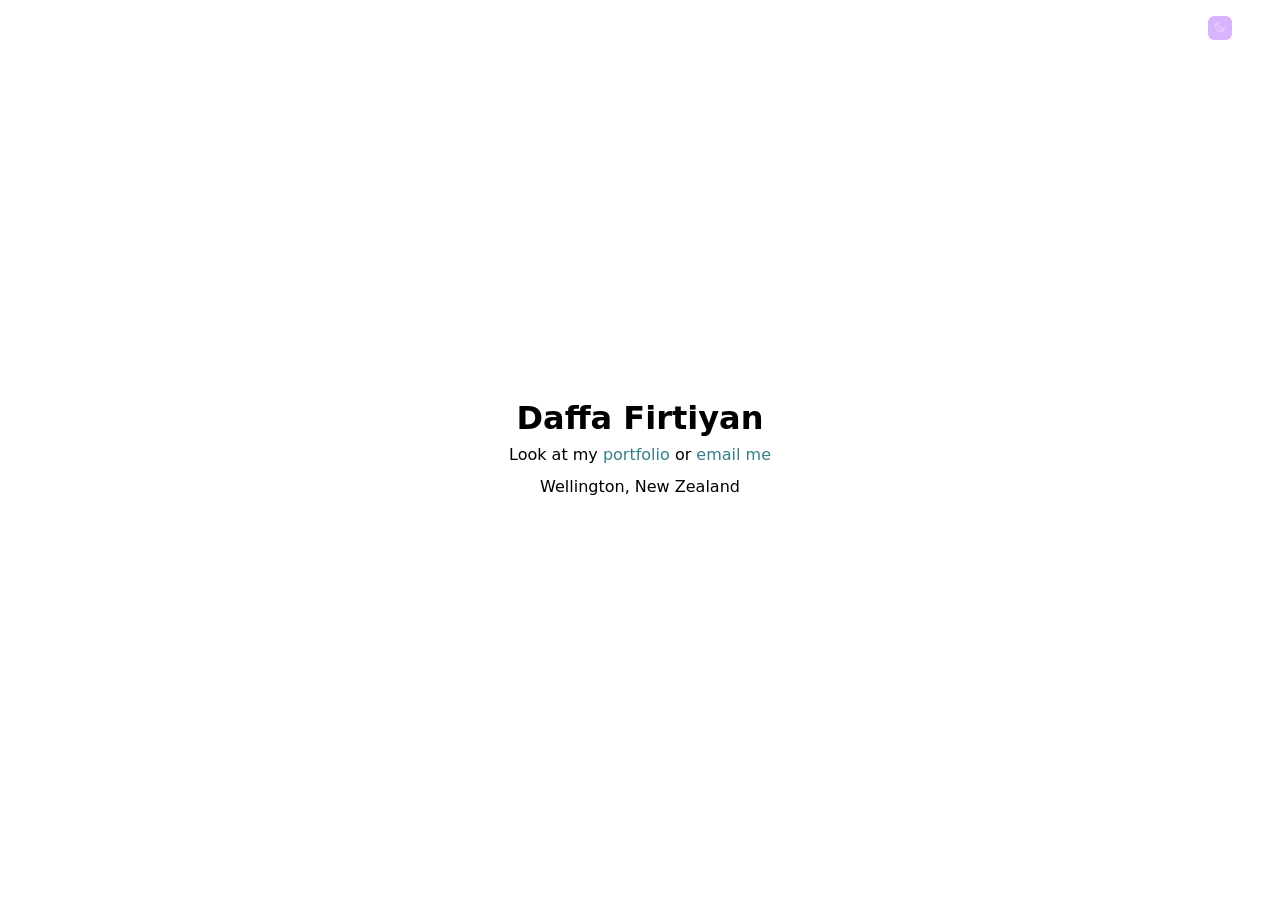
<file: index.html>
<!DOCTYPE html>
<html lang="en">
<head>
    <meta charset="UTF-8">
    <meta name="viewport" content="width=device-width, initial-scale=1.0">
    <title>Daffa</title>
    <style>
        body {
            height: 100vh;
            margin: 0;
            display: flex;
            justify-content: center;
            font-family: system-ui, -apple-system, BlinkMacSystemFont, 'Segoe UI', Roboto, Oxygen, Ubuntu, Cantarell, 'Open Sans', 'Helvetica Neue', sans-serif;
        }

        a { text-decoration: none; color: #34808A; }

        main {
            display: flex;
            flex-flow: column;
            align-items: center;
            justify-content: center;
            line-height: 0;
        }

        #darkModeButton {
            position: fixed;
            width: 1.5rem;
            height: 1.5rem;
            z-index: 10;
            right: 3rem;
            top: 1rem;
            border-radius: 0.375rem;
            border: none;
        }

        .bg-violet-300 {
            background-color: #d8b4fe;
        }
        .dark .bg-orange-300 {
            background-color: #fdba74;
        }
        .dark-mode {
            background-color: #000;
            color: #fff;
        }
    </style>
</head>
<body id="body">
    <button id="darkModeButton" type="button" class="bg-violet-300"></button>
    <main>
        <h1>Daffa Firtiyan</h1>
        <p>Look at my <a href="https://daffafirtiyan.github.io/portfolio/">portfolio</a> or <a href="mailto:mdaffa.anzalna@gmail.com">email me</a></p>
        <p>Wellington, New Zealand</p>
    </main>

    <script>
        let dark = true;
        if (!window.matchMedia('(prefers-color-scheme:dark)').matches) { dark = false }
        const sun = `
            <svg xmlns="http://www.w3.org/2000/svg" fill="none" viewBox="0 0 24 24" strokeWidth={1.5} stroke="currentColor" className="size-6">
                <path strokeLinecap="round" strokeLinejoin="round" d="M12 3v2.25m6.364.386-1.591 1.591M21 12h-2.25m-.386 6.364-1.591-1.591M12 18.75V21m-4.773-4.227-1.591 1.591M5.25 12H3m4.227-4.773L5.636 5.636M15.75 12a3.75 3.75 0 1 1-7.5 0 3.75 3.75 0 0 1 7.5 0Z" />
            </svg>
        `;

        const moon = `
            <svg xmlns="http://www.w3.org/2000/svg" fill="none" viewBox="0 0 24 24" strokeWidth={1.5} stroke="white" className="size-6">
                <path strokeLinecap="round" strokeLinejoin="round" d="M21.752 15.002A9.72 9.72 0 0 1 18 15.75c-5.385 0-9.75-4.365-9.75-9.75 0-1.33.266-2.597.748-3.752A9.753 9.753 0 0 0 3 11.25C3 16.635 7.365 21 12.75 21a9.753 9.753 0 0 0 9.002-5.998Z" />
            </svg>
        `;
        
        const themeSwitchButton = document.getElementById('darkModeButton');
        const body = document.getElementById('body');

        const updateTheme = () => {
            if (dark) {
                document.documentElement.classList.add('dark');
                themeSwitchButton.innerHTML = sun;
                themeSwitchButton.classList.add('bg-orange-300');
                themeSwitchButton.classList.remove('bg-violet-300');
                body.classList.add('dark-mode');
            } else {
                document.documentElement.classList.remove('dark');
                themeSwitchButton.innerHTML = moon;
                themeSwitchButton.classList.add('bg-violet-300');
                themeSwitchButton.classList.remove('bg-orange-300');
                body.classList.remove('dark-mode');
            }
        }

        const handleThemeSwitch = () => {
            if (dark) {
                dark = false;
            } else {
                dark = true;
            }
            updateTheme()
        }

        themeSwitchButton.addEventListener('click', handleThemeSwitch);
        updateTheme();
    </script>
</body>
</html>
</file>
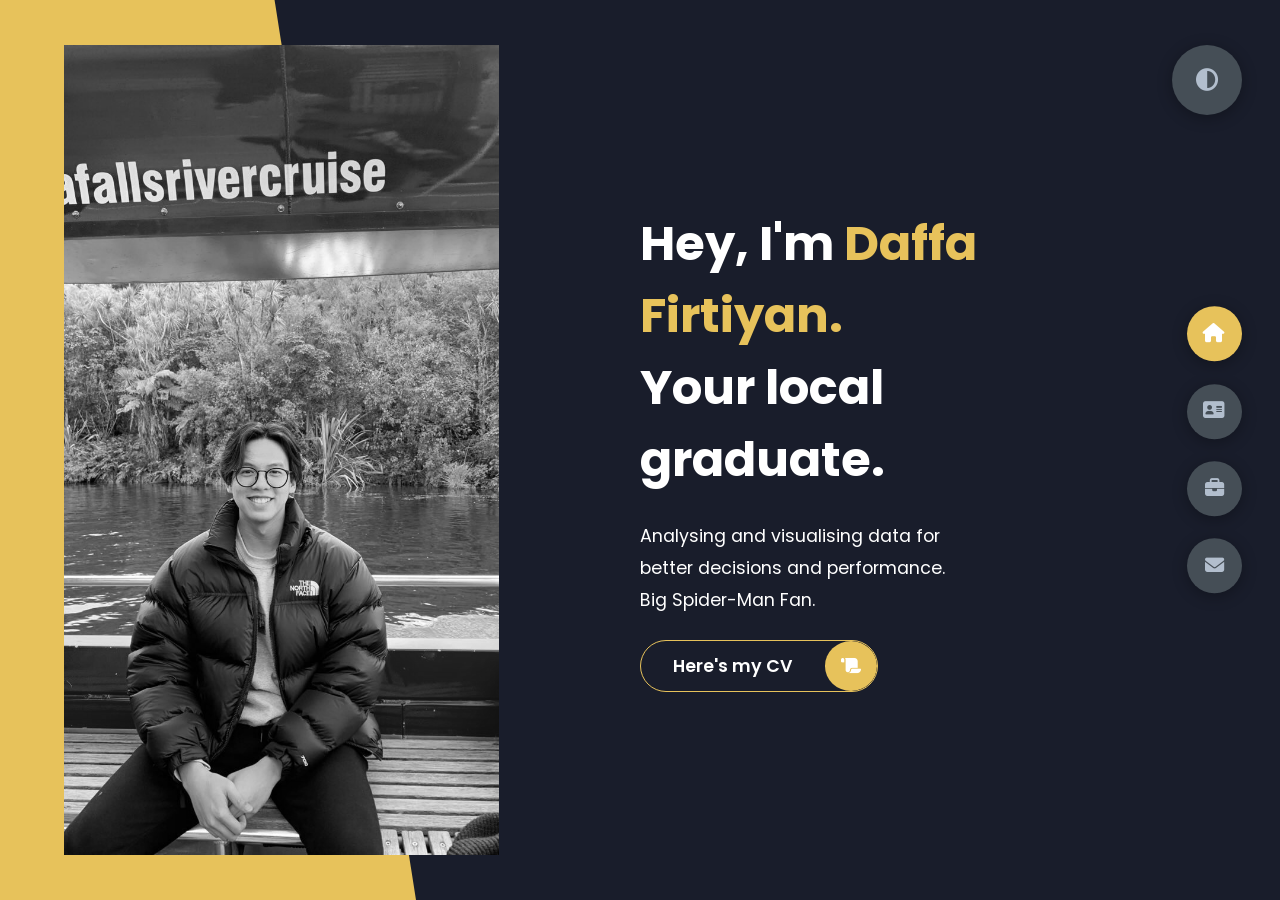
<file: 1index.html>
<!DOCTYPE html>
<html lang="en">
<head>
  <meta charset="UTF-8">
  <meta http-equiv="X-UA-Compatible" content="IE=edge">
  <meta name="viewport" content="width=device-width, initial-scale=1.0">
  <title>Daffa's Portfolio</title>
  <link rel="stylesheet" href="styles/styles.css">
  <link rel="preconnect" href="https://fonts.googleapis.com">
  <link rel="preconnect" href="https://fonts.gstatic.com" crossorigin>
  <link rel="stylesheet" href="https://fonts.googleapis.com/css2?family=Poppins:wght@400;500;600;700;800&display=swap">
  <link rel="stylesheet" href="https://cdnjs.cloudflare.com/ajax/libs/font-awesome/6.2.0/css/all.min.css" integrity="sha512-xh6O/CkQoPOWDdYTDqeRdPCVd1SpvCA9XXcUnZS2FmJNp1coAFzvtCN9BmamE+4aHK8yyUHUSCcJHgXloTyT2A==" crossorigin="anonymous" referrerpolicy="no-referrer" />
</head>
<body class="main-content">
  <header class="section sec1 header active" id="home">
    <div class="header-content">
        <div class="left-header">
            <div class="h-shape"></div>
            <div class="image">
                <img src="img/me.jpeg" alt="me">
            </div>
        </div>
        <div class="right-header">
            <h1 class="name">
                Hey, I'm <span class="name">Daffa Firtiyan.</span><br>
                Your local graduate.
            </h1>
            <p>
                Analysing and visualising data for better decisions and performance. <br>Big Spider-Man Fan.
            </p>
            <div class="btn-container">
                <a href="daffafirtiyancv.pdf" class="main-btn" target="_blank">
                    <span class="btn-text">Here's my CV</span>
                    <span class="btn-icon"><i class="fa-solid fa-scroll"></i></span>
                </a>
            </div>
        </div>
    </div>
  </header>
  <main>
    <section class="section sec2 about" id="about">
      <div class="main-title">
        <h2>About <span>me</span></h2>
      </div>
      <div class="about-container">
        <div class="left-about">
          <h4>A little bit about myself</h4>
          <p>Currently working towards my Bachelor of Commerce degree at Victoria University of Wellington, with a major in Information Systems and a minor in Computer Science. I am excited to be nearing the end of my studies, and I am looking forward to using my skills and knowledge to make a positive impact in the industry.</p>
          <p>I have a passion for data and business analysis and I am confident in my ability to communicate complex insights to a wide range of audiences. I am always eager to learn and grow as a professional, and I am excited to find a company that values data-driven decision making and is looking for someone like me to join their team.</p>
          <div class="btn-container">
            <a href="daffafirtiyancv.pdf" class="main-btn" download>
                <span class="btn-text">Download my CV</span>
                <span class="btn-icon"><i class="fa-solid fa-scroll"></i></span>
            </a>
        </div>
        </div>
        <div class="right-about" data-id="project">
          <div class="about-item">
            <div class="abt-text">
              <p class="large-text">Python</p>
              <p class="small-text">Projects</p>
            </div>
          </div>
          <div class="about-item">
            <div class="abt-text">
              <p class="large-text">R</p>
              <p class="small-text">Projects</p>
            </div>
          </div>
          <div class="about-item">
            <div class="abt-text">
              <p class="large-text">Tableau</p>
              <p class="small-text">Projects</p>
            </div>
          </div>
          <div class="about-item">
            <div class="abt-text">
              <p class="large-text">SQL</p>
              <p class="small-text">Projects</p>
            </div>
          </div>
        </div>
      </div>
      <div class="about-stats">
        <h4 class="about-title">My Degree</h4>
        <div class="progress-bars">
          <div class="progress-bar">
            <p class="progress-title">Bachelor of Commerce</p>
            <div class="progress-container">
              <p class="progress-text">98%</p>
              <div class="progress">
                <span class="commerce"></span>
              </div>
            </div>
          </div>
          <div class="progress-bar"> <!-- duplicate this -->
            <p class="progress-title">Major: Information System</p>
            <div class="progress-container">
              <p class="progress-text">95%</p>
              <div class="progress">
                <span class="info"></span>
              </div>
            </div>
          </div>
          <div class="progress-bar">
            <p class="progress-title">Minor: Computer Science</p>
            <div class="progress-container">
              <p class="progress-text">100%</p>
              <div class="progress">
                <span class="compsci"></span>
              </div>
            </div>
          </div>
        </div>
      </div>
      <h4 class="about-title">Work History</h4>
      <div class="timeline">
        <div class="timeline-item"> <!-- duplicate this -->
          <div class="timeline-icon"><i class="fa-solid fa-briefcase"></i></div>
          <p class="timeline-duration">February 2023 - Present</p>
          <h5>Applications Development and Information Systems Tutor <span>- Victoria University of Wellington</span></h5>
          <ul>
            <li>Guided students on how to analyse business requirements and identify relevant information to create effective and efficient features in application development.</li>
            <li>Developed strong communication and presentation skills by confidently delivering engaging content to large groups of students on complex and unfamiliar topics</li>
            <li>Analysed assessment data to identify areas where students struggled and adjusted teaching strategies to address common misconceptions and improve student outcomes</li>
            <li>Leveraged my industry experience and knowledge to provide real-world examples and case studies, helping students understand the practical applications of course material.</li>
            <li>Fostered a positive and inclusive classroom culture, encouraging students to share diverse perspectives and ideas, and promoting mutual respect and understanding.</li>
          </ul>
        </div>
        <div class="timeline-item"> <!-- duplicate this -->
          <div class="timeline-icon"><i class="fa-solid fa-briefcase"></i></div>
          <p class="timeline-duration">August 2022 - Present</p>
          <h5>Accounts Administration Assisstant <span>- Mediterranean Foods</span></h5>
          <ul>
            <li>Created custom VLOOKUP formulas to extract and manipulate specific data points from large datasets and utilised VLOOKUP to improve efficiency and accuracy in financial reporting and analysis.</li>
            <li>Processed invoices, coded expenses, and reconciled bank statements into Infusion Accounting Software.</li>
            <li>Managed accounts payable and accounts receivable, and resolved customer billing issues.</li>
            <li>Processed credit notes and assisted with the resolution of customer complaints.</li>
            <li>Handled sensitive and confidential financial information with discretion and performed ad-hoc administrative tasks such as filing, handling mail, replying to emails and basic bookkeeping as needed.</li>
          </ul>
        </div>
        <div class="timeline-item"> <!-- duplicate this -->
          <div class="timeline-icon"><i class="fa-solid fa-briefcase"></i></div>
          <p class="timeline-duration">February 2022 - March 2023</p>
          <h5>Duty Manager/Shift Supervisor <span>- Lighthouse Cinema</span></h5>
          <ul>
            <li>Conducted cinema projector equipment maintenance and performed troubleshooting as needed.</li>
            <li>Trained new team members, managed and monitored staff, and took corrective action as needed to resolve employee queries.</li>
            <li>Handled customer inquiries and complaints, performed physical inventory level checks on shelves, and restocked as needed.</li>
            <li>Responsible for ensuring all movies started and ended on time to maintain daily scheduled show times.</li>
          </ul>
        </div>
        <div class="timeline-item"> <!-- duplicate this -->
          <div class="timeline-icon"><i class="fa-solid fa-briefcase"></i></div>
          <p class="timeline-duration">February 2021 - January 2022</p>
          <h5>Barista/Front of House <span>- Seroja Cafe</span></h5>
          <ul>
            <li>Maintained a daily cash drawer and balanced it at the beginning and end of each shift</li>
            <li>Delivered excellent and efficient customer service as a barista, preparing and serving hot and cold drinks with accuracy</li>
            <li>Produce latte arts using a variety of dairy and alternative milk.</li>
            <li>Trained new baristas in workflow procedures, espresso and coffee brewing equipment, and drink preparation.</li>
          </ul>
        </div>
        <div class="timeline-item"> <!-- duplicate this -->
          <div class="timeline-icon"><i class="fa-solid fa-briefcase"></i></div>
          <p class="timeline-duration">July 2019 - November 2019</p>
          <h5>Python Tutor <span>- Victoria University of Wellington</span></h5>
          <ul>
            <li>Collaborated with lecturers and fellow tutors to determine the most effective methods of applying concepts taught in lectures</li>
            <li>Delivered marked assignments, tests, quizzes, and exams punctually and accurately</li>
            <li>Assisted students with coding and troubleshooting and evaluated their progress providing feedback</li>
            <li>Maintained accurate records of student progress, and provided regular progress reports</li>
          </ul>
        </div>
        <div class="timeline-item"> <!-- duplicate this -->
          <div class="timeline-icon"><i class="fa-solid fa-briefcase"></i></div>
          <p class="timeline-duration">January 2019 - February 2019</p>
          <h5>Junior Web Application Developer <span>- IBM-JTI</span></h5>
          <ul>
            <li>Determined coding requirements for site creation, including specialized scripts.</li>
            <li>Worked the front-end development for a web app used by internal employees to determine the big five personality type</li>
            <li>Self-taught and applied Angular skills to the project and deliver a working prototype of a front-end complete with API integration from the back-end within the time limit of the internship</li>
            <li>Demonstrated a solid understanding of web development best practices and standards and quickly able to learn new technologies and programming languages.</li>
            <li>Proven ability to troubleshoot and debug web-related issues and take the necessary action to fix them.</li>
            <li>Collaborated with cross-functional teams to develop and deliver high-quality web-based solutions.</li>
          </ul>
        </div>
      </div>
    </section>
    <section class="section sec3" id="project">
      <div class="project-content">
        <div class="main-title">
          <h2><span>Projects</span> that I've done</h2>
        </div>
        <div class="projects">
          <div class="project"> <!-- duplicate this-->
            <a href="https://github.com/DaffaFirtiyan/Mock-Sales-Analysis">
              <img src="img/bikeanalysis.PNG" alt="Bike Sales Dashboard">
              <div class="project-text">
                <h4>Bike Sales Analysis Dashboard</h4>
                <p>The project where I combine all the skills I've learned at uni. Based on the AdventureWorks database, I analyse business needs using agile methodologies and create an interactive dashboard using the ETL data process.</p>
                <p>Powered by SQL, PowerBI & Excel</p>
              </div>
            </a>
          </div>
          <div class="project"> <!-- duplicate this-->
            <a href="https://public.tableau.com/app/profile/daffa.firtiyan/viz/NZAirBnB2022/Dashboard1">
              <img src="img/nzairbnb.PNG" alt="AirBnB Dashboard">
              <div class="project-text">
                <h4>NZ AirBnB Analysis</h4>
                <p>A dashboard visualisation of NZ AirBnBs in 2022 would involve creating a user-friendly interface that would display key information about AirBnBs across various regions in New Zealand.</p>
                <p>Powered by Tableau, R & Excel</p>
              </div>
            </a>
          </div>
          <div class="project"> <!-- duplicate this-->
            <a href="https://public.tableau.com/app/profile/daffa.firtiyan/viz/NetflixDashboard_16742730542080/Netflix">
              <img src="img/netflixdata.PNG" alt="Netflix Dashboard">
              <div class="project-text">
                <h4>Netflix Dashboard</h4>
                <p>Fun Netflix themed dashboard that shows things like Total Movies added to Netflix by country, how many titles are avaiable on the platform from 2008-2021, etc.</p>
                <p>Powered by Tableau & Excel</p>
              </div>
            </a>
          </div>
          <div class="project"> <!-- duplicate this-->
            <a href="https://github.com/DaffaFirtiyan/COVID-Data-Explorer">
              <img src="img/coronavirus-data-explorer.png" alt="Covid Date Explorer">
              <div class="project-text">
                <h4>COVID Data Explorer</h4>
                <p>Data analysis to explore data relating to cases, deaths, vaccinations.</p>
                <p>Powered by SQL & Excel</p>
              </div>
            </a>
          </div>
          <div class="project"> <!-- duplicate this-->
            <a href="https://github.com/DaffaFirtiyan/Data-Science/blob/main/stocks101.r">
              <img src="img/stocks.webp" alt="Stocks">
              <div class="project-text">
                <h4>Stocks Data Visualiser</h4>
                <p>Data visualiser of stock movements using CAPM, Jensen Alpha, ROI, etc.</p>
                <p>Powered by R</p>
              </div>
            </a>
          </div>
          <div class="project"> <!-- duplicate this-->
            <a href="https://view.officeapps.live.com/op/view.aspx?src=https%3A%2F%2Fraw.githubusercontent.com%2FDaffaFirtiyan%2FExcel-Bike-Sales%2Fmain%2Fbike%2520sales.xlsx&wdOrigin=BROWSELINK">
              <img src="img/bikesales.PNG" alt="Bike Sales Dashboard">
              <div class="project-text">
                <h4>Bike Sales Analysis</h4>
                <p>A dashboard entirely in Excel complete with analysis of bike sales with data pulled from Kaggle.</p>
                <p>Powered by Excel</p>
              </div>
            </a>
          </div>
          <div class="project"> <!-- duplicate this-->
            <a href="https://github.com/DaffaFirtiyan/hiking-webscraper">
              <img src="img/trails.jpg" alt="Trails">
              <div class="project-text">
                <h4>Wellington Hiking Trails Webscraper</h4>
                <p>Small python webscraper that collects data about all the trails in Wellington so I can check them off one by one :)</p>
                <p>Powered by Python</p>
              </div>
            </a>
          </div>
          <div class="project"> <!-- duplicate this-->
            <a href="https://github.com/DaffaFirtiyan/Excel-Supermarket-Sales">
              <img src="img/supermarket.jpg" alt="Stocks">
              <div class="project-text">
                <h4>Supermarket Dashboard</h4>
                <p>Interactive dashboard made entirely in Excel with data about supermarket sales pulled from Kaggle.</p>
                <p>Powered by Excel</p>
              </div>
            </a>
          </div>
          <div class="project"> <!-- duplicate this-->
            <a href="https://github.com/DaffaFirtiyan/python101/tree/main/madlibs">
              <img src="img/madlibs.jpg" alt="madlibs">
              <div class="project-text">
                <h4>Madlibs</h4>
                <p>Computer asks you to input words and then it tells a story.</p>
                <p>Powered by Python</p>
              </div>
            </a>
          </div>
          <div class="project"> <!-- duplicate this-->
            <a href="https://github.com/DaffaFirtiyan/python101/tree/main/hangman">
              <img src="img/hangman.jfif" alt="hangman">
              <div class="project-text">
                <h4>Hangman</h4>
                <p>You guess a word letter by letter.</p>
                <p>Powered by Python</p>
              </div>
            </a>
          </div>
          <div class="project"> <!-- duplicate this-->
            <a href="https://github.com/DaffaFirtiyan/python101/tree/main/passwordManager">
              <img src="img/passmanager.webp" alt="Password Manager">
              <div class="project-text">
                <h4>Password Manager</h4>
                <p>Encoded password manager. You need to have a pass key to view your password in plaintext.</p>
                <p>Powered by Python</p>
              </div>
            </a>
          </div>
          <div class="project"> <!-- duplicate this-->
            <a href="https://github.com/DaffaFirtiyan/python101/tree/main/computerNumberGuess">
              <img src="img/pcguess.png" alt="Computer Number Guess">
              <div class="project-text">
                <h4>Computer Number Guess</h4>
                <p>The computer will try to guess the number you picked.</p>
                <p>Powered by Python</p>
              </div>
            </a>
          </div>
          <div class="project"> <!-- duplicate this-->
            <a href="https://github.com/DaffaFirtiyan/python101/tree/main/userNumberGuess">
              <img src="img/userguess.jpg" alt="User Number Guess">
              <div class="project-text">
                <h4>User Number Guess</h4>
                <p>You guess the number a computer picked.</p>
                <p>Powered by Python</p>
              </div>
            </a>
          </div>
          
        </div>
      </div>
    </section>
    <section class="section sec4" id="contact">
      <div class="contact-container">
        <div class="main-title">
          <h2><span>Contact</span> me</h2>
        </div>
        <div class="contact-content-container">
          <div class="left-contact">
            <h4>Leave your details here</h4>
            <br><br><br>
            <div class="contact-info">
              <div class="contact-item">
                <div class="icon">
                  <i class="fa-solid fa-envelope"></i> Email:
                </div>
                <p>mdaffa.anzalna@gmail.com</p>
              </div>
              <div class="contact-item">
                <div class="icon">
                  <i class="fa-solid fa-location-dot"></i> Location:
                </div>
                <p>Wellington, New Zealand</p>
              </div>
              <div class="contact-item">
                <div class="icon">
                  <i class="fa-solid fa-building-columns"></i> Education:
                </div>
                <p>Victoria University of Wellington</p>
              </div>
              <div class="contact-item">
                <div class="icon">
                  <i class="fa-solid fa-language"></i> Languages:
                </div>
                <p>English, Indonesian</p>
              </div>
            </div>
            <div class="contact-icons">
              <div class="contact-icon" target="_blank">
                <a href="https://www.linkedin.com/in/daffa-firtiyan-549706184/"><i class="fa-brands fa-linkedin"></i></a>
                <a href="https://github.com/DaffaFirtiyan"><i class="fa-brands fa-github"></i></a>
                <a href="facebook.com"><i class="fa-brands fa-facebook"></i></a>
                <a href="instagram.com"><i class="fa-brands fa-instagram"></i></a>
                <a href="twitter.com"><i class="fa-brands fa-twitter"></i></a>
              </div>
            </div>
          </div>
          <div class="right-contact">
            <form action="" class="contact-form">
              <div class="input-control input-control-2">
                <input type="text" required placeholder="Your Name">
                <input type="text" required placeholder="Your Email">
              </div>
              <div class="input-control">
                <input type="text" required placeholder="Subject">
              </div>
              <div class="input-control">
                <textarea name="" id="" cols="15" rows="8"></textarea>
              </div>
              <div class="submit-btn">
                <a href="" class="main-btn">
                  <span class="btn-text">Send</span>
                  <span class="btn-icon"><i class="fa-solid fa-paper-plane"></i></span>
                </a>
              </div>
            </form>
          </div>
        </div>
      </div>
    </section>
  </main>

  <div class="controls">
    <div class="control control1-1 active active-btn" data-id="home">
      <i class="fa-solid fa-house"></i>
    </div>
    <div class="control control1-2 active" data-id="about">
      <i class="fa-solid fa-address-card"></i>
    </div>
    <div class="control control1-3 active" data-id="project">
      <i class="fa-solid fa-briefcase"></i>
    </div>
    <div class="control control1-4 active" data-id="contact">
      <i class="fa-solid fa-envelope"></i>
    </div>
  </div>

  <div class="theme-btn">
    <i class="fa-solid fa-adjust"></i>
  </div>

  <script src="apps.js"></script>
</body>
</html>
</file>
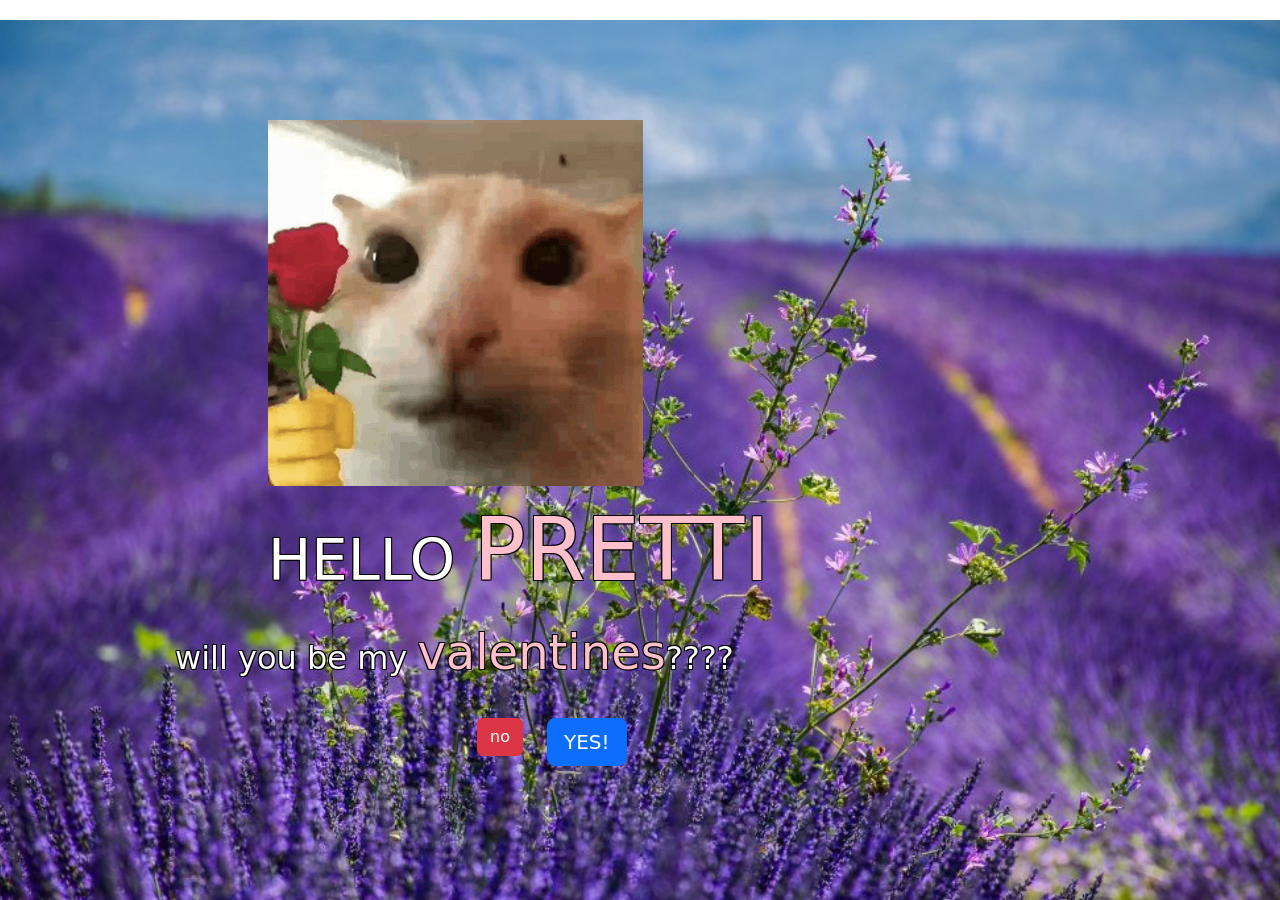
<file: indexval.html>
<!DOCTYPE html>
<html>
    <head>
        <meta charset="utf-8">
        <title><3</title>
        <meta name="description" content="">
        <meta name="viewport" content="width=device-width, initial-scale=1">
        <link href="https://cdn.jsdelivr.net/npm/bootstrap@5.3.2/dist/css/bootstrap.min.css" rel="stylesheet" integrity="sha384-T3c6CoIi6uLrA9TneNEoa7RxnatzjcDSCmG1MXxSR1GAsXEV/Dwwykc2MPK8M2HN" crossorigin="anonymous">
        <link rel="stylesheet" href="val.css">
    </head>
    <body>
        <div class="container vh-100">
            <div id="home-page" class="row">
                <div class="row" style="height: 120px;"></div>
                <div class="row">
                    <div class="col-2"></div>
                    <div class="col-8">
                        <img src="img/cat-cat-love.gif" alt="cat" id="cat" class="img-fluid">
                    </div>
                    <div class="col-2"></div>
                </div>
                <div class="row">
                    <div class="col-2"></div>
                    <div class="col-10 justify-content-center">
                        <span class="heading">HELLO <span class="pink">PRETTI</span></span>
                    </div>
                </div>
                <div class="row">
                    <div class="col-1"></div>
                    <div class="col-10">
                        <span class="sub-heading">will you be my <span class="pink">valentines</span>????</span>
                    </div>
                </div>
                <div class="row">
                    <div class="row" style="height: 30px;"></div>
                    <div class="col-2"></div>
                    <div class="col-3">
                        <button type="button" class="btn btn-danger float-end" onclick="sheSaidNo()">no</button>
                    </div>
                    <div class="col-5">
                        <button type="button" class="btn btn-primary btn-lg float-start" onclick="showPage('yes-page'); playAudio('yippeemp3')">YES!</button>
                    </div>
                </div>
            </div>
            <div id="yes-page" class="row hidden">
                <div class="row" style="height: 200px;"></div>
                <div class="row" style="height: 100px;">
                    <span class="sub-heading">YIIIPPPPEEEEEEEEEE</span>
                </div>
                <div class="row">
                    <div class="col-2">
                        <img src="img/yippee.gif" alt="yippeeee" id="yippee">
                    </div>
                    <div class="col-6">
                        <img src="img/yippee.gif" alt="yippeeee" id="yippee">
                    </div>
                    <div class="col-3">
                        <img src="img/yippee.gif" alt="yippeeee" id="yippee">
                    </div>
                </div>
                <div class="row">
                    <span class="sub-heading">your <span class="pink">PACKAGE</span> will be delivered as soon as i finish moving</span>
                </div>
                <div class="row">
                    <button type="button" class="btn btn-primary btn-lg " onclick="sheSaidYes()"><span class="pink">i lov u</span></button>
                </div>
            </div>
            <div id="no-page" class="row hidden">
                <img src="img/thousand-yard-stare-cat.gif" alt="">
                <img src="img/thousand-yard-stare-cat.gif" alt="">
            </div>
            <div id="yes-yes-page" class="row hidden">
                <div class="row" style="height:300px"></div>
                <div class="row">
                    <div class="justify-content-center align-items-center">
                        <img id="gifDisplay" class="img-fluid">
                    </div>
                </div>
            </div>
        </div>

        <audio id="yippeemp3" src="audio/Yippee - Meme Sound Effect.mp3"></audio>
        <audio id="nooooo" src="audio/Download.mp3"></audio>
        <audio id="lavieenrose" src="audio/lavieenrose.mp3"></audio>

        <script>
            var gifUrls = [
                "img/dance1.gif",
                "img/dance2.gif",
                "img/dance3.gif",
                "img/dance4.gif",
                "img/dance5.gif"
            ];
            var currentIndex = 0;
            var gifDisplay = document.getElementById("gifDisplay");
            var rotationInterval;

            function showPage(pageId) {
                document.getElementById('home-page').classList.add('hidden');
                document.getElementById('yes-page').classList.add('hidden');
                document.getElementById('yes-yes-page').classList.add('hidden');
                document.getElementById('no-page').classList.add('hidden');

                document.getElementById(pageId).classList.remove('hidden');
            }

            function playAudio(mp3) {
                document.getElementById(mp3).play();
            }

            

            function showNextGif() {
                gifDisplay.src = gifUrls[currentIndex];
                currentIndex = (currentIndex + 1) % gifUrls.length;  // Loop back to the beginning if at the end
            }

            function startRotation() {
                // Start rotation only if it hasn't started already
                if (!rotationInterval) {
                    showNextGif();  // Show the first GIF immediately
                    rotationInterval = setInterval(showNextGif, 4000);  // Set interval to change GIF every 4 seconds
                }
            }

            function sheSaidYes() {
                showPage('yes-yes-page');
                playAudio('lavieenrose');
                startRotation();

                // Delayed function after 20 seconds
                setTimeout(function() {
                    showPage('home-page');
                }, 20000);  // 20,000 milliseconds = 20 seconds
            }

            function sheSaidNo() {
                showPage('no-page'); 
                playAudio('nooooo');

                setTimeout(function() {
                    showPage('home-page');
                }, 17000);  
            }
        </script>
        <script src="https://code.jquery.com/jquery-3.2.1.slim.min.js"></script>
        <script src="https://cdn.jsdelivr.net/npm/@popperjs/core@2.9.2/dist/umd/popper.min.js"></script>
        <script src="https://maxcdn.bootstrapcdn.com/bootstrap/4.0.0/js/bootstrap.min.js"></script>
        
    </body>           
</html>
</file>
<file: styles/styles.css>
* {
  margin: 0;
  padding: 0;
  box-sizing: border-box;
  list-style-type: none;
}

.light-mode {
  --color-primary: #fff;
  --color-secondary: #5b80e7;
  --color-white: #454e56;
  --color-black: #000;
  --color-gray-0: #f8f8f8;
  --color-gray-1: #6c7983;
  --color-gray-2: #6c7983;
  --color-gray-3: #6c7983;
  --color-gray-4: #f8f8f8;
  --color-gray-5: #f8f8f8;
  --color-gray-6: #12181b;
}

/* variables */
:root {
  --color-primary: #191d2b;
  --color-secondary: #E7C25B;
  --color-white: #fff;
  --color-black: #000;
  --color-gray-0: #f8f8f8;
  --color-gray-1: #dbe1e8;
  --color-gray-2: #b2becd;
  --color-gray-3: #6c7983;
  --color-gray-4: #454e56;
  --color-gray-5: #2a2e35;
  --color-gray-6: #12181b;
  --br-sm-2: 14px;
  --box-shadow-1: 0 3px 15px rgba(0, 0, 0, 0.3);
  --transition-ease: all .09s ease-in-out;
}

body {
  background-color: var(--color-primary);
  font-family: "Poppins", sans-serif;
  font-size: 1.1rem;
  color: var(--color-white);
  transition: var(--transition-ease);
}

a {
  display: inline-block;
  text-decoration: none;
  color: inherit;
  font-family: inherit;
}

header {
  height: 100vh;
  color: var(--color-white);
  overflow: hidden;
}

section {
  min-height: 100vh;
  width: 100%;
  position: absolute;
  left: 0;
  top: 0;
  padding: 3rem 18rem;
}

.section {
  transform: translateY(-100%) scale(0);
  transition: var(--transition-ease);
  background-color: var(--color-primary);
}

.sec1 {
  display: none;
  transform: translateY(0) scale(1);
}

.sec2 {
  display: none;
  transform: translateY(0) scale(1);
}

.sec3 {
  display: none;
  transform: translateY(0) scale(1);
}

.sec4 {
  display: none;
  transform: translateY(0) scale(1);
}

.active {
  display: block;
  animation: scaleAnim 0.09s ease-in-out;
}
@keyframes scaleAnim {
  0% {
    transform: translateY(-100%) scaleY(0);
  }
  100% {
    transform: translateY(0) scaleY(1);
  }
}

.controls {
  position: fixed;
  z-index: 10;
  top: 50%;
  right: 3%;
  display: flex;
  flex-direction: column;
  align-items: center;
  justify-content: center;
  transform: translateY(-50%);
}
.controls .active-btn {
  background-color: var(--color-secondary) !important;
  transition: var(--transition-ease);
}
.controls .active-btn i {
  color: var(--color-white) !important;
}
.controls .control {
  padding: 1rem;
  cursor: pointer;
  background-color: var(--color-gray-4);
  width: 55px;
  height: 55px;
  border-radius: 50%;
  display: flex;
  justify-content: center;
  align-items: center;
  margin: 0.7rem 0;
  box-shadow: var(--box-shadow-1);
}
.controls .control i {
  font-size: 1.2rem;
  color: var(--color-gray-2);
  pointer-events: none;
}

/* dark/light mode */
.theme-btn {
  top: 5%;
  right: 3%;
  width: 70px;
  height: 70px;
  border-radius: 50%;
  background-color: var(--color-gray-4);
  cursor: pointer;
  position: fixed;
  display: flex;
  justify-content: center;
  align-items: center;
  box-shadow: 0 3px 15px rgba(0, 0, 0, 0.3);
  transition: all 0.09s ease-in-out;
}
.theme-btn:active {
  transform: translateY(-5px);
}
.theme-btn i {
  font-size: 1.4rem;
  color: var(--color-gray-2);
  pointer-events: none;
}

/* header content */
.header-content {
  display: grid;
  grid-template-columns: repeat(2, 1fr);
  height: 100%;
}
.header-content .left-header {
  display: flex;
  align-items: center;
  position: relative;
}
.header-content .left-header .h-shape {
  transition: var(--transition-ease);
  width: 65%;
  height: 100%;
  background-color: var(--color-secondary);
  position: absolute;
  left: 0;
  top: 0;
  z-index: -1;
  -webkit-clip-path: polygon(0 0, 66% 0, 100% 100%, 0% 100%);
          clip-path: polygon(0 0, 66% 0, 100% 100%, 0% 100%);
}
.header-content .left-header .image {
  border-radius: var(--br-sm-2);
  width: 68%;
  height: 90%;
  margin-left: 4rem;
  background-color: var(--color-black);
  transition: var(--transition-ease);
}
.header-content .left-header .image img {
  width: 100%;
  height: 100%;
  -o-object-fit: cover;
     object-fit: cover;
  transition: var(--transition-ease);
  filter: grayscale(100%);
}
.header-content .left-header .image img:hover {
  filter: grayscale(0);
}
.header-content .right-header {
  display: flex;
  flex-direction: column;
  justify-content: center;
  padding-right: 18rem;
}
.header-content .right-header .name {
  font-size: 3rem;
}
.header-content .right-header .name span {
  color: var(--color-secondary);
}
.header-content .right-header p {
  margin: 1.5rem 0;
  line-height: 2rem;
}

/* about content */
.about-container {
  display: grid;
  grid-template-columns: repeat(2, 1fr);
  padding-top: 3.5rem;
  padding-bottom: 5rem;
}
.about-container .right-about {
  display: grid;
  grid-template-columns: repeat(2, 1fr);
  grid-gap: 2rem;
}
.about-container .right-about .about-item {
  border: 1px solid var(--color-gray-5);
  border-radius: 5px;
  transition: var(--transition-ease);
  box-shadow: 1px 2px 15px rgba(0, 0, 0, 0.1);
}
.about-container .right-about .about-item:hover {
  cursor: default;
  transform: translateY(-5px);
  border: 1px solid var(--color-secondary);
  box-shadow: 1px 4px 15px rgba(0, 0, 0, 0.32);
}
.about-container .right-about .about-item .abt-text {
  padding: 1.5rem;
  display: flex;
  flex-direction: column;
}
.about-container .right-about .about-item .abt-text .large-text {
  font-size: 3rem;
  font-weight: 700;
  color: var(--color-secondary);
}
.about-container .right-about .about-item .abt-text .small-text {
  padding-left: 3rem;
  position: relative;
  text-transform: uppercase;
  font-size: 1.2rem;
  color: var(--color-gray-1);
  letter-spacing: 2px;
}
.about-container .right-about .about-item .abt-text .small-text::before {
  content: "";
  position: absolute;
  left: 0;
  top: 15px;
  width: 2rem;
  height: 2px;
  background-color: var(--color-gray-5);
}
.about-container .left-about {
  padding-right: 5rem;
}
.about-container .left-about p {
  line-height: 2rem;
  padding: 1rem;
  color: var(--color-gray-1);
}
.about-container .left-about h4 {
  font-size: 2rem;
  text-transform: uppercase;
}

.about-stats {
  padding-bottom: 4rem;
}
.about-stats .progress-bars {
  display: grid;
  grid-template-columns: repeat(2, 1fr);
  grid-gap: 2rem;
}
.about-stats .progress-bars .progress-bar {
  display: flex;
  flex-direction: column;
}
.about-stats .progress-bars .progress-bar .progress-title {
  text-transform: uppercase;
  font-weight: 500;
}
.about-stats .progress-bars .progress-bar .progress-container {
  display: flex;
  align-items: center;
}
.about-stats .progress-bars .progress-bar .progress-container .progress-text {
  color: var(--color-gray-2);
}
.about-stats .progress-bars .progress-bar .progress-container .progress {
  width: 100%;
  height: 0.45rem;
  background-color: var(--color-gray-4);
  margin-left: 1rem;
  position: relative;
}
.about-stats .progress-bars .progress-bar .progress-container .progress span {
  position: absolute;
  top: 0;
  left: 0;
  height: 100%;
  background-color: var(--color-secondary);
  transition: var(--transition-ease);
}
.about-stats .progress-bars .progress-bar .progress-container .progress .info {
  width: 95%;
}
.about-stats .progress-bars .progress-bar .progress-container .progress .commerce {
  width: 98%;
}
.about-stats .progress-bars .progress-bar .progress-container .progress .compsci {
  width: 100%;
}

.about-title {
  text-transform: uppercase;
  font-size: 1.4rem;
  text-align: center;
  padding: 3.5rem 0;
  position: relative;
}
.about-title::before {
  content: "";
  position: absolute;
  left: 50%;
  top: 0;
  width: 40%;
  height: 1px;
  background-color: var(--color-gray-5);
  transform: translateX(-50%);
}

/* timeline content */
.timeline {
  display: grid;
  grid-template-columns: repeat(1, 1fr);
  grid-gap: 2rem;
  padding-bottom: 3rem;
}
.timeline .timeline-item {
  position: relative;
  padding-left: 3rem;
  border-left: 1px solid var(--color-gray-5);
}
.timeline .timeline-item .timeline-icon {
  position: absolute;
  left: -25px;
  top: 0;
  background-color: var(--color-secondary);
  width: 50px;
  height: 50px;
  border-radius: 50%;
  display: flex;
  align-items: center;
  justify-content: center;
}
.timeline .timeline-item .timeline-icon i {
  font-size: 1.3rem;
}
.timeline .timeline-item .timeline-duration {
  padding: 0.2rem 0.6rem;
  background-color: var(--color-gray-5);
  border-radius: 15px;
  display: inline-block;
  font-size: 0.8rem;
  text-transform: uppercase;
  font-weight: 500;
}
.timeline .timeline-item h5 {
  padding: 1rem 0;
  text-transform: uppercase;
  font-size: 1.3rem;
  font-weight: 600;
}
.timeline .timeline-item h5 span {
  color: var(--color-gray-2);
  font-weight: 500;
  font-size: 1.2rem;
}
.timeline .timeline-item li {
  color: var(--color-gray-2);
  list-style-type: circle;
  margin-left: 1.5rem;
}

/* projects contents */
.projects {
  display: grid;
  grid-template-columns: repeat(3, 1fr);
  grid-gap: 2rem;
  margin-top: 3rem;
}
.projects .project {
  position: relative;
  background-color: var(--color-gray-5);
  border-radius: 5px;
  box-shadow: 1px 1px 20px rgba(0, 0, 0, 0.1);
  transition: var(--transition-ease);
}
.projects .project:hover {
  box-shadow: 1px 1px 20px rgba(0, 0, 0, 0.3);
  transform: translateY(-5px);
  transition: var(--transition-ease);
}
.projects .project:hover img {
  filter: grayscale(0);
  transform: scale(1.1);
  box-shadow: 1px 4px 17px rgba(0, 0, 0, 0.8);
}
.projects .project img {
  width: 100%;
  height: 300px;
  -o-object-fit: cover;
     object-fit: cover;
  border-radius: 5px 5px 0px 0px;
  filter: grayscale(100%);
  transition: var(--transition-ease);
}
.projects .project .project-text {
  margin-top: -7px;
  padding: 1.1rem;
  border-top: 8px solid var(--color-secondary);
}
.projects .project .project-text h4 {
  font-size: 1.5rem;
  margin-bottom: 0.7rem;
  transition: var(--transition-ease);
  cursor: pointer;
}
.projects .project .project-text h4:hover {
  color: var(--color-secondary);
}
.projects .project .project-text p {
  color: var(--color-gray-2);
  line-height: 2rem;
  padding-bottom: 1rem;
}

/* contact contents */
.contact-content-container {
  display: flex;
  padding-top: 3.5rem;
}
.contact-content-container .left-contact {
  flex: 2;
}
.contact-content-container .left-contact h4 {
  margin-top: 1rem;
  font-size: 2rem;
  text-transform: uppercase;
}
.contact-content-container .left-contact p {
  margin: 1rem 0;
  line-height: 2rem;
}
.contact-content-container .left-contact .contact-info .contact-item {
  display: flex;
  align-items: center;
  justify-content: space-between;
}
.contact-content-container .left-contact .contact-info .contact-item p {
  margin: 0.3rem 0 !important;
  padding: 0 !important;
}
.contact-content-container .left-contact .contact-info .contact-item .icon {
  display: grid;
  grid-template-columns: 40px 1fr;
}
.contact-content-container .left-contact .contact-info .contact-item .icon i {
  display: flex;
  align-items: center;
  font-size: 1.3rem;
}
.contact-content-container .left-contact .contact-icon {
  display: flex;
  margin-top: 2rem;
}
.contact-content-container .left-contact .contact-icon a {
  display: flex;
  align-items: center;
  color: var(--color-white);
  background-color: var(--color-gray-5);
  cursor: pointer;
  justify-content: center;
  width: 50px;
  height: 50px;
  border-radius: 50%;
  margin: 0 0.4rem;
  transition: all 0.09s ease-in-out;
}
.contact-content-container .left-contact .contact-icon a:hover {
  background-color: var(--color-secondary);
}
.contact-content-container .left-contact .contact-icon a:hover i {
  color: var(--color-primary);
}
.contact-content-container .left-contact .contact-icon a i {
  display: flex;
  align-items: center;
  justify-content: center;
  font-size: 1.3rem;
}
.contact-content-container .right-contact {
  flex: 3;
  margin-left: 3rem;
}
.contact-content-container .right-contact .input-control {
  margin: 1.5rem 0;
}
.contact-content-container .right-contact .input-control input, .contact-content-container .right-contact .input-control textarea {
  border-radius: 30px;
  font-weight: inherit;
  font-size: inherit;
  font-family: inherit;
  padding: 0.8rem 1.1rem;
  outline: none;
  border: none;
  background-color: var(--color-gray-5);
  width: 100%;
  color: var(--color-white);
  resize: none;
}
.contact-content-container .right-contact .input-control-2 {
  display: flex;
}
.contact-content-container .right-contact .input-control-2 :last-child {
  margin-left: 1.5rem;
}
.contact-content-container .right-contact .submit-btn {
  display: flex;
  justify-content: flex-end;
}

/* Independent components */
.btn-container {
  display: flex;
  align-self: flex-start;
}

.main-btn {
  border-radius: 30px;
  color: inherit;
  font-weight: 600;
  position: relative;
  border: 1px solid var(--color-secondary);
  display: flex;
  align-self: flex-start;
  display: flex;
  align-items: center;
  overflow: hidden;
}
.main-btn .btn-text {
  padding: 0 2rem;
}
.main-btn .btn-icon {
  background-color: var(--color-secondary);
  display: flex;
  align-items: center;
  justify-content: center;
  border-radius: 50%;
  padding: 1rem;
}
.main-btn::before {
  content: "";
  position: absolute;
  top: 0;
  bottom: 0;
  left: 0;
  right: 0;
  background-color: var(--color-secondary);
  z-index: -1;
  transition: var(--transition-ease);
  transform: scaleX(0);
  transform-origin: right;
}
.main-btn:hover::before, .main-btn:focus::before {
  transform: scaleX(100%);
}

.main-title {
  text-align: center;
}
.main-title h2 {
  position: relative;
  text-transform: uppercase;
  font-size: 4rem;
  font-weight: 700;
}
.main-title h2 span {
  color: var(--color-secondary);
}/*# sourceMappingURL=styles.css.map */
</file>
<file: val.css>
body {
    background-image: url(img/field.jpg);
    background-size: cover;  /* This ensures the image covers the entire viewport */
    background-repeat: no-repeat;  /* This prevents the background from repeating */
    background-position: center 20px;
    margin: 0;  /* Remove default margin to ensure full coverage */
    height: 100vh;  /* Set the height to 100% of the viewport height */
    color: #fff;
}

.heading {
    font-size: 3.6em;
    text-shadow:
    -1px -1px 0 #000,
    1px -1px 0 #000,
    -1px 1px 0 #000,
    1px 1px 0 #000; 
}

.sub-heading {
    font-size: 2em;
    text-shadow:
    -1px -1px 0 #000,
    1px -1px 0 #000,
    -1px 1px 0 #000,
    1px 1px 0 #000; 
}

.pink {
    color: pink;
    font-size: 1.5em;
}

.black {
    color: #000;
}

.hidden {
    display: none;
}

#yippee {
    width: 100%;
    height: auto;
}
</file>
